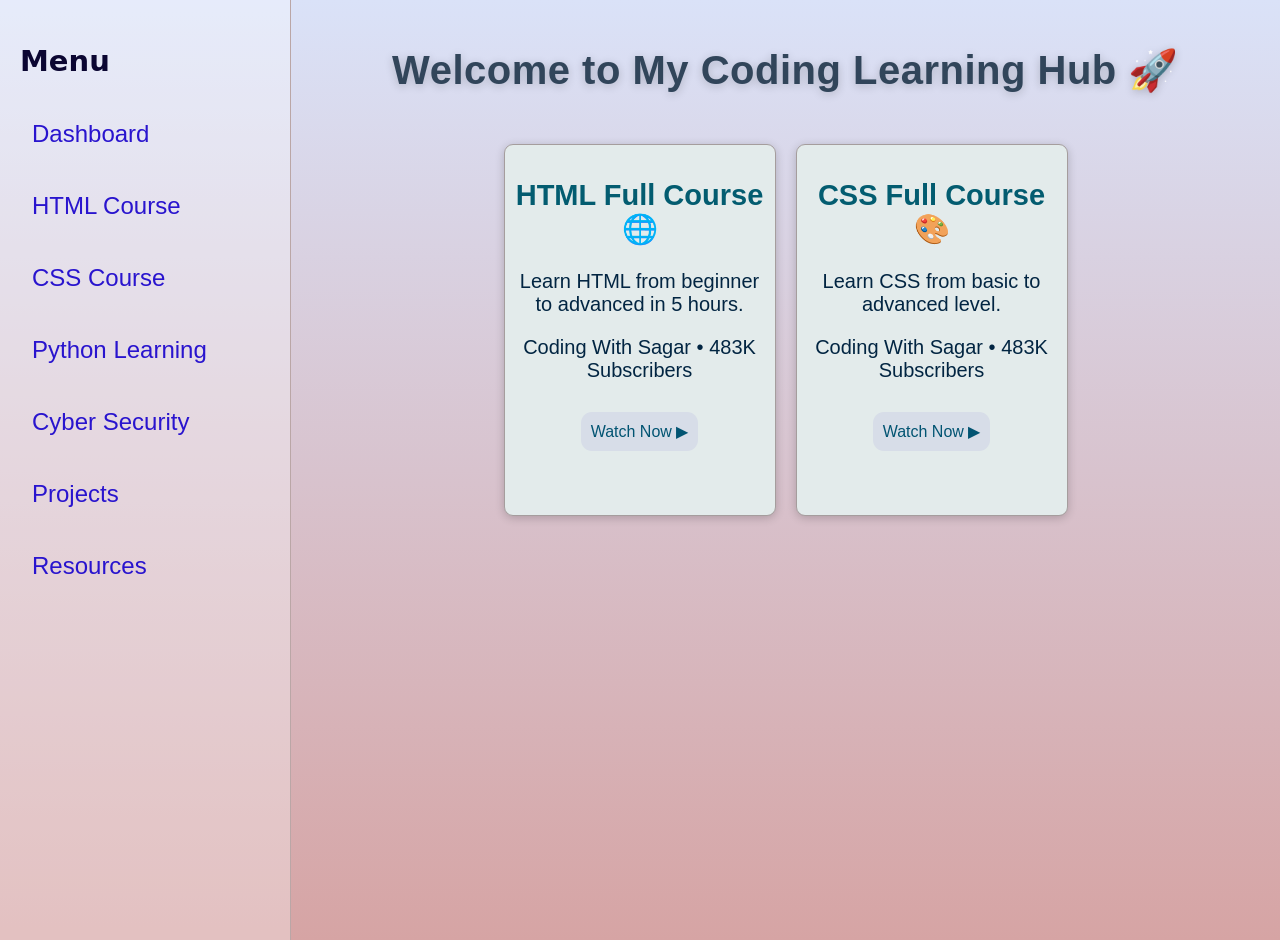
<file: 03-Web-Development/HTML-CSS-Projects/Coding-Learning-Hub/index.html>
<!DOCTYPE html>
<html lang="en">

<head>
    <meta charset="UTF-8">
    <meta name="viewport" content="width=device-width, initial-scale=1.0">
    <title>Coding Learning</title>
    <link rel="stylesheet" href="style.css">
</head>

<body>

    <div class="container">

        <div class="sidebar">
            <h2 class="menu-title">Menu</h2>
            <a href="#" class="menu"> Dashboard</a>

            <a href="#" class="menu"> HTML Course</a>

            <a href="#" class="menu"> CSS Course</a>

            <a href="#" class="menu"> Python Learning</a>

            <a href="#" class="menu"> Cyber Security</a>

            <a href="#" class="menu"> Projects</a>

            <a href="#" class="menu"> Resources</a>
        </div>

        <div class="content">

            <h1>Welcome to My Coding Learning Hub 🚀</h1>

            <div class="videos">



                <div class="video-card">

                    <h2 class="video-title">
                        HTML Full Course 🌐
                    </h2 >

                    <p  class="sub-title">
                        Learn HTML from beginner to advanced in 5 hours.
                    </p>

                    <p class="sub-title">
                        Coding With Sagar • 483K Subscribers
                    </p>
                    <a href="https://www.youtube.com/watch?v=zysUIv0-xak&t=20051" target="_blank">


                        <button class="watch-btn">
                            Watch Now ▶
                        </button>

                    </a>

                </div>



                <div class="video-card">

                    <h2  class="video-title">
                        CSS Full Course 🎨
                    </h2>

                    <p class="sub-title">
                        Learn CSS from basic to advanced level.
                    </p>

                    <p  class="sub-title">
                        Coding With Sagar • 483K Subscribers
                    </p>
                    <a href="https://www.youtube.com/watch?v=ksD9g8cT8lI" target="_blank">


                        <button class="watch-btn">
                            Watch Now ▶
                        </button>

                    </a>

                </div>

            </div>

        </div>

</body>

</html>
</file>
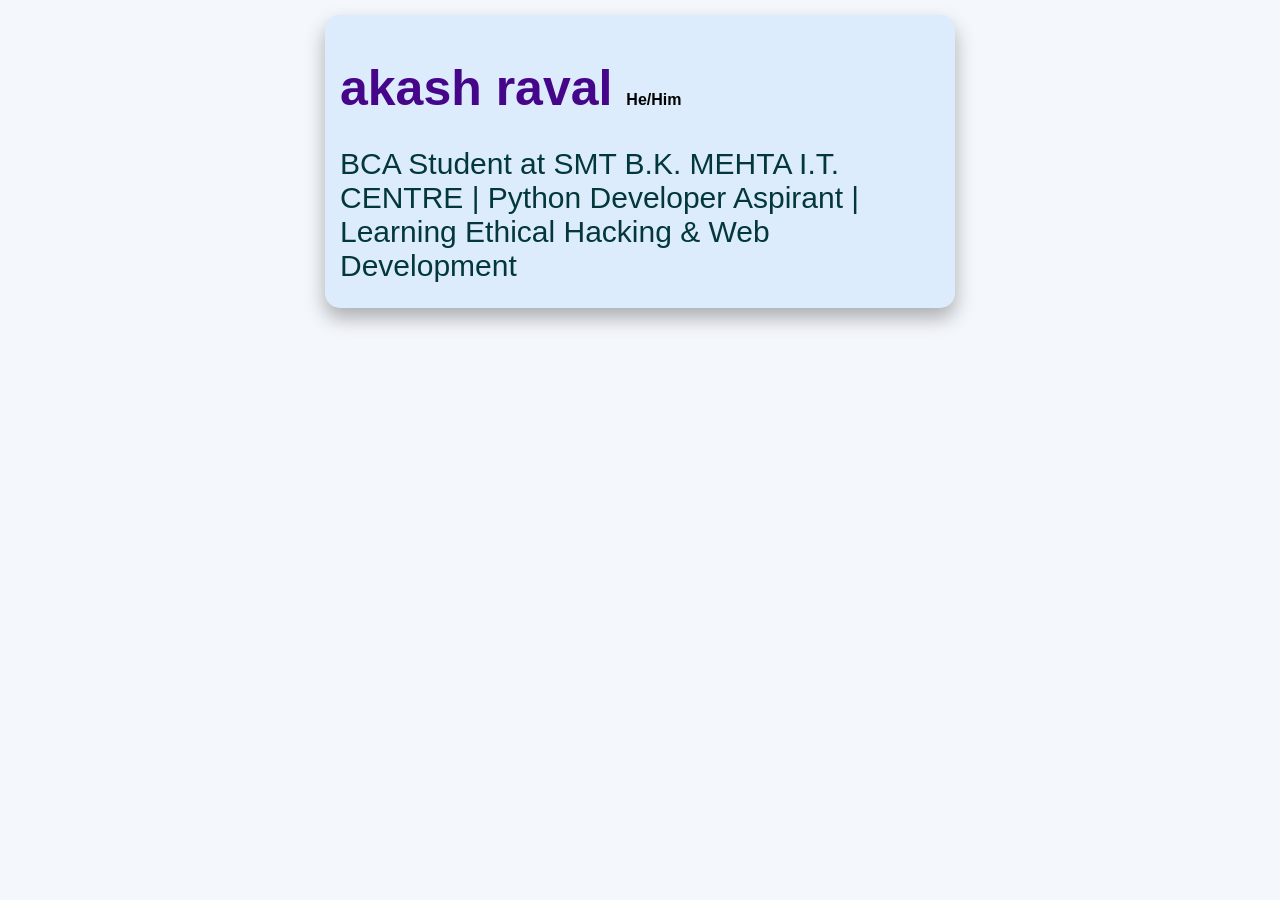
<file: 03-Web-Development/HTML-CSS-Projects/Profile-Card/index.html>
<!DOCTYPE html>
<html lang="en">

<head>
    <meta charset="UTF-8">
    <meta name="viewport" content="width=device-width, initial-scale=1.0">
    <title>Ultimate Profile Card</title>
    <link rel="stylesheet" href="ProfileCard.css">
</head>

<body>
    <div class="card">

        <h1 class="card-title">akash raval <span style="font-size:medium; color: #000000;">He/Him</span></h1>
      

        <p class="card-subtitle">
            BCA Student at SMT B.K. MEHTA I.T. CENTRE | Python Developer Aspirant | Learning Ethical Hacking & Web
            Development
        </p>

    </div>
</body>

</html>
</file>
<file: 03-Web-Development/HTML-CSS-Projects/Coding-Learning-Hub/style.css>
body {
    background: linear-gradient(to bottom , #DAE2F8, #D6A4A4);
    padding: 0;
    margin: 0;
    font-family: Arial, Helvetica, sans-serif;
}

.container {
    display: flex;
}



.sidebar {
    display: flex;
    flex-direction: column;

    background-color: #ffffff50;
    gap: 10px;
    width: 250px;
    min-height: 100vh;

    padding: 20px;

    border-right: 1px solid #baa6a6;
}

.menu-title {
    color: #0b0632;
    font-size: 29px;
    font-family: system-ui, -apple-system, BlinkMacSystemFont,
        'Segoe UI', Roboto, Oxygen, Ubuntu, Cantarell,
        'Open Sans', 'Helvetica Neue', sans-serif;
    margin-bottom: 20px;
}

.menu {
    color: #2914ce;

    font-size: 24px;

    padding: 12px;

    margin-bottom: 10px;

    border-radius: 8px;

    cursor: pointer;

    transition: 0.3s;
    text-decoration: none;
}

.menu:hover {

    background-color: #ffffff80;

    color: #000;

    transform: translateX(8px);
}

.content {
    flex: 1;

    padding: 10px;

    margin: 10px;
}

h1 {
    color: #31455a;
    text-shadow:0px 2px 10px rgba(0, 0, 0, 0.2); ;
    text-align: center;
    letter-spacing: 0.5px;
    font-size: 40px;
}



.videos {
    display: flex;

    flex-wrap: wrap;

    justify-content: center;

    gap: 20px;

    padding: 20px;
    margin-top: 30px;
}


.video-card {
    width: 250px;

    min-height: 350px;

    background-color: #e3ebeb;

    border: 1px solid #a59d9d;

    padding: 10px;

    border-radius: 9px;

    text-align: center;

    box-shadow: 0px 2px 10px rgba(0, 0, 0, 0.2);

    transition: 0.3s;
}

.video-card:hover {
    transform: translateY(-8px);

    background-color: #f8fdfd;
}



.watch-btn {
    padding: 10px;
    margin-top: 10px;
    font-size: medium;
    font-family: 'Gill Sans', 'Gill Sans MT', Calibri, 'Trebuchet MS', sans-serif;
    border-radius: 11px;
    border: none;
    background-color: #D7DDE8;
    color: #025472;
}

.video-title{
    color: #035c70;
    font-size: 29px;
}

.sub-title{
   color: #022542;
   font-size: 20px;
}


.watch-btn:hover {
    background-color: #2914ce;
    color: #D7DDE8;
}
</file>
<file: 03-Web-Development/HTML-CSS-Projects/Profile-Card/ProfileCard.css>
body{
    background-color: #f4f7fb;
    font-family: Arial, Helvetica, sans-serif;
}
.card {
    background-color: #dcecfd;
    margin: 15px auto;
    padding: 10px 15px;
    border-radius: 15px;
    max-width: 600px;
    box-shadow: 0px 10px 20px  #0000004d;

}

.card-title {
    color: #46068a;
    font-size: 50px;
    font-weight: 900;
    margin-bottom: 20px;

}

.card-subtitle {
    color: #033838;
    font-size: 30px;
    font-weight: 300;
    margin-bottom: 15px;
}
</file>
